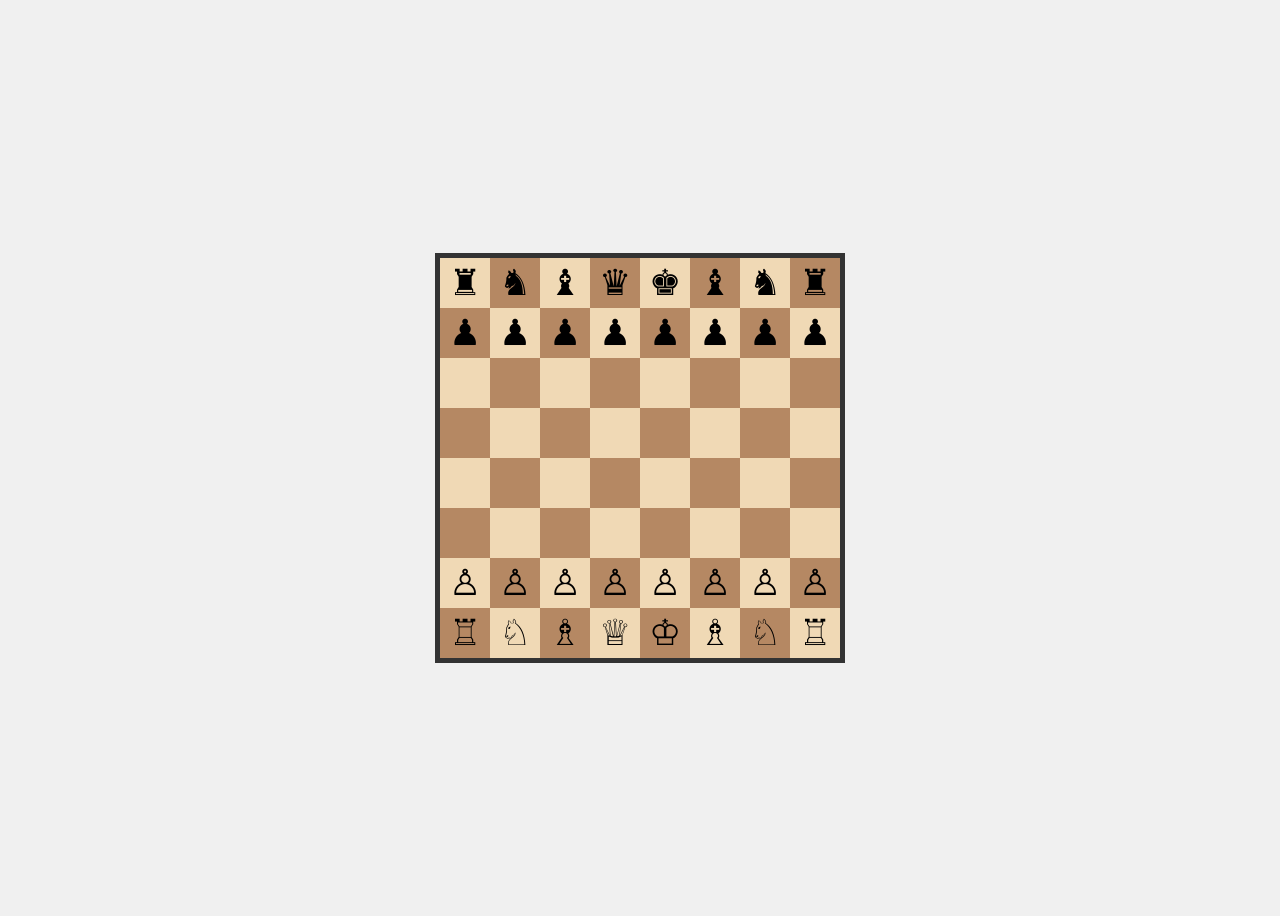
<file: index.html>
<!DOCTYPE html>
<html lang="en">
<head>
    <meta charset="UTF-8">
    <meta name="viewport" content="width=device-width, initial-scale=1.0">
    <title>Chess Game</title>
    <link rel="stylesheet" href="style.css">
</head>
<body>
    <div id="board"></div>
    <script src="script.js"></script>
</body>
</html>
</file>
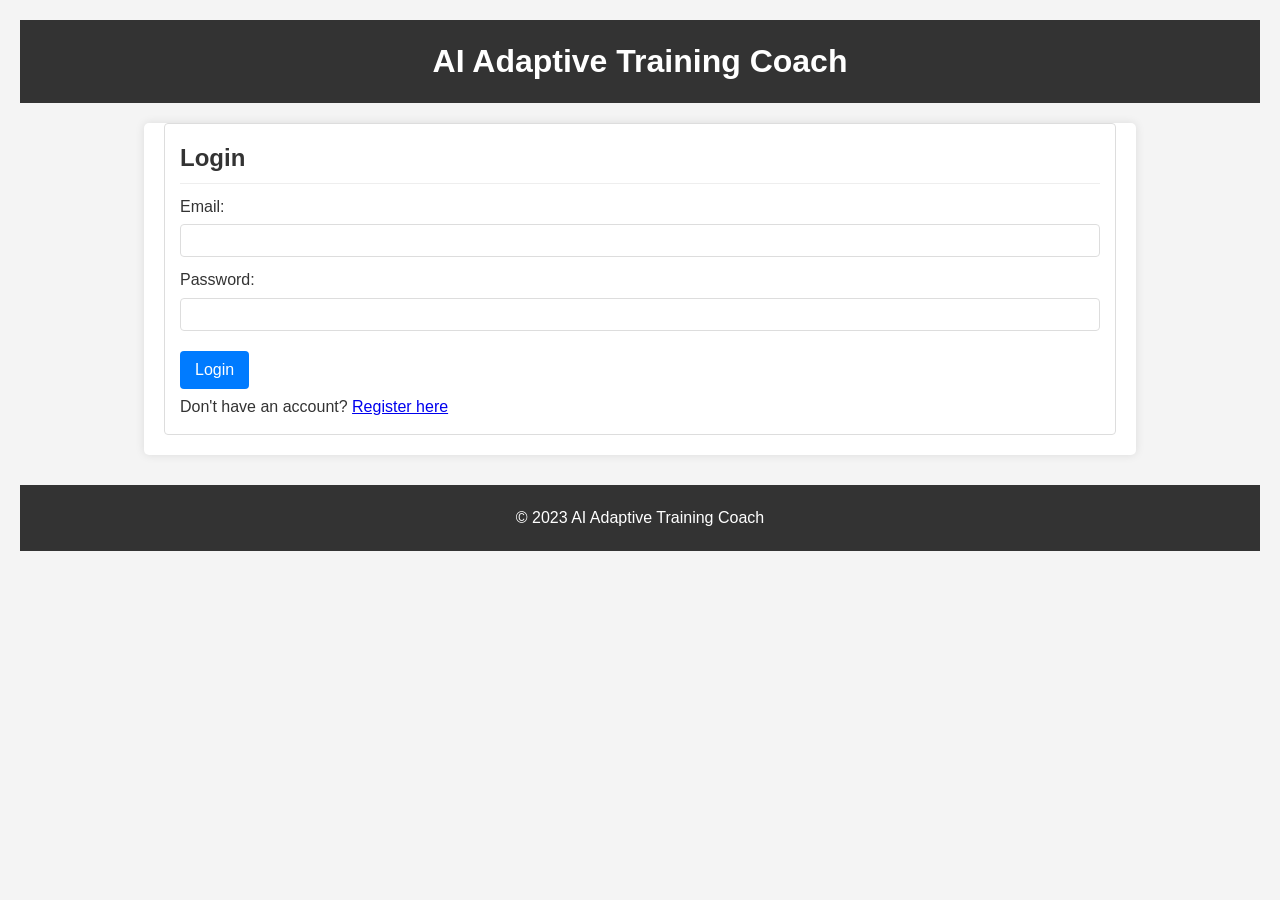
<file: frontend/index.html>
<!DOCTYPE html>
<html lang="en">
<head>
    <meta charset="UTF-8">
    <meta name="viewport" content="width=device-width, initial-scale=1.0">
    <title>AI Adaptive Training Coach</title>
    <link rel="stylesheet" href="css/style.css">
</head>
<body>
    <header>
        <h1>AI Adaptive Training Coach</h1>
    </header>

    <nav id="main-nav" class="hidden">
        <ul>
            <li><a href="#dashboard" data-page="dashboard">Dashboard</a></li>
            <li><a href="#courses" data-page="courses">Browse Courses (Placeholder)</a></li>
            <li><a href="#progress" data-page="my_progress">My Progress</a></li>
            <li><a href="#profile" data-page="profile">Profile (Placeholder)</a></li>
            <li><a href="#" id="logout-link">Logout</a></li>
        </ul>
    </nav>

    <main id="app-content" class="container">
        <!-- Content will be loaded here by JavaScript -->
        <p>Loading...</p>
    </main>

    <footer>
        <p>&copy; 2023 AI Adaptive Training Coach</p>
    </footer>

    <!-- Page templates (hidden by default, loaded by JS) -->
    <template id="login-template">
        <section id="login-page">
            <h2>Login</h2>
            <form id="login-form">
                <div>
                    <label for="login-email">Email:</label>
                    <input type="email" id="login-email" required>
                </div>
                <div>
                    <label for="login-password">Password:</label>
                    <input type="password" id="login-password" required>
                </div>
                <button type="submit">Login</button>
                <p class="error-message" id="login-error"></p>
            </form>
            <p>Don't have an account? <a href="#register" data-page="register">Register here</a></p>
        </section>
    </template>

    <template id="register-template">
        <section id="register-page">
            <h2>Register</h2>
            <form id="register-form">
                <div>
                    <label for="register-firstname">First Name:</label>
                    <input type="text" id="register-firstname" required>
                </div>
                <div>
                    <label for="register-lastname">Last Name:</label>
                    <input type="text" id="register-lastname" required>
                </div>
                <div>
                    <label for="register-email">Email:</label>
                    <input type="email" id="register-email" required>
                </div>
                <div>
                    <label for="register-password">Password:</label>
                    <input type="password" id="register-password" required>
                </div>
                <button type="submit">Register</button>
                <p class="error-message" id="register-error"></p>
            </form>
            <p>Already have an account? <a href="#login" data-page="login">Login here</a></p>
        </section>
    </template>

    <template id="onboarding-template">
        <section id="onboarding-page">
            <h2>Welcome! Let's set up your profile.</h2>
            <form id="onboarding-form">
                <p>What are your initial learning interests? (Select 1-2)</p>
                <div id="onboarding-interests-list">
                    <!-- Interests will be populated by JS or hardcoded for MVP -->
                    <div><input type="checkbox" id="interest1" name="interest" value="Python Programming"><label for="interest1">Python Programming</label></div>
                    <div><input type="checkbox" id="interest2" name="interest" value="Data Analysis"><label for="interest2">Data Analysis</label></div>
                    <div><input type="checkbox" id="interest3" name="interest" value="Communication Skills"><label for="interest3">Communication Skills</label></div>
                    <div><input type="checkbox" id="interest4" name="interest" value="Project Management"><label for="interest4">Project Management</label></div>
                </div>
                <button type="submit">Complete Setup</button>
            </form>
        </section>
    </template>

    <template id="dashboard-template">
        <section id="dashboard-page">
            <h2>Dashboard</h2>
            <div id="recommended-courses">
                <h3>Recommended Courses</h3>
                <div id="recommended-list" class="item-list">
                    <!-- Recommended courses will be rendered here by ui_render.js -->
                    <p>Loading recommendations...</p>
                </div>
            </div>
            <div id="my-learning">
                <h3>My Learning (In Progress)</h3>
                <div id="mylearning-list" class="item-list">
                    <!-- In-progress courses will be rendered here -->
                    <p>No courses in progress.</p>
                </div>
            </div>
        </section>
    </template>

    <template id="course-detail-template">
        <section id="course-detail-page">
            <h2 id="course-detail-title">Course Title</h2>
            <p id="course-detail-description">Course description...</p>
            <button id="start-resume-course-btn">Start Course</button>
            <h3>Modules & Lessons</h3>
            <div id="course-modules-list">
                <!-- Modules and lessons will be rendered here -->
            </div>
        </section>
    </template>

    <template id="lesson-view-template">
        <section id="lesson-view-page">
            <h2 id="lesson-title">Lesson Title</h2>
            <div id="lesson-content-area">
                <p>Lesson content (text, video placeholder) goes here...</p>
            </div>
            <button id="prev-lesson-btn" class="secondary">Previous Lesson</button>
            <button id="next-lesson-btn-or-quiz">Next (Placeholder)</button>
        </section>
    </template>

    <template id="quiz-view-template">
        <section id="quiz-view-page">
            <h2 id="quiz-title">Quiz Title</h2>
            <p id="quiz-progress-indicator">Question X of Y</p>
            <div id="quiz-questions-container">
                <!-- Questions will be rendered here -->
            </div>
            <button id="submit-quiz-btn">Submit Quiz</button>
        </section>
    </template>

    <template id="quiz-results-template">
        <section id="quiz-results-page">
            <h2>Quiz Results</h2>
            <p id="quiz-score">Your Score: X%</p>
            <p id="quiz-feedback-message">Feedback message here...</p>
            <button id="quiz-results-next-action-btn">Next Lesson</button>
        </section>
    </template>

    <template id="my-progress-template">
        <section id="my-progress-page">
            <h2>My Learning Progress</h2>
            <h3>In Progress</h3>
            <div id="my-progress-inprogress-list" class="item-list">
                <!-- In-progress courses with status -->
                <p>No courses currently in progress.</p>
            </div>
            <h3>Completed</h3>
            <div id="my-progress-completed-list" class="item-list">
                <!-- Completed courses with dates -->
                <p>No courses completed yet.</p>
            </div>
        </section>
    </template>

    <!-- Placeholder for other pages like "Browse Courses", "Profile" -->
    <template id="courses-template">
        <section><h2>Browse Courses</h2><p>Course listing will be here.</p></section>
    </template>
    <template id="profile-template">
        <section><h2>User Profile</h2><p>User profile details and settings.</p></section>
    </template>


    <!-- JavaScript files -->
    <script src="js/api.js"></script>
    <script src="js/auth.js"></script>
    <script src="js/ui_render.js"></script>
    <script src="js/main.js"></script>
</body>
</html>
</file>
<file: style.css>
body {
    display: flex;
    justify-content: center;
    align-items: center;
    height: 100vh;
    background-color: #f0f0f0;
}

#board {
    display: grid;
    grid-template-columns: repeat(8, 50px);
    grid-template-rows: repeat(8, 50px);
    width: 400px;
    height: 400px;
    border: 5px solid #333;
}

.square {
    width: 50px;
    height: 50px;
    display: flex;
    justify-content: center;
    align-items: center;
    font-size: 36px;
}

.white {
    background-color: #f0d9b5;
}

.black {
    background-color: #b58863;
}
</file>
<file: frontend/css/style.css>
/* Basic Reset */
* {
    margin: 0;
    padding: 0;
    box-sizing: border-box;
}

body {
    font-family: Arial, sans-serif;
    line-height: 1.6;
    background-color: #f4f4f4;
    color: #333;
    padding: 20px;
}

header {
    background: #333;
    color: #fff;
    padding: 1rem 0;
    text-align: center;
    margin-bottom: 20px;
}

header h1 {
    margin-bottom: 0;
}

nav ul {
    list-style-type: none;
    padding: 10px 0;
    text-align: center;
    background: #444;
    margin-bottom: 20px;
}

nav ul li {
    display: inline;
    margin-right: 15px;
}

nav ul li a {
    color: #fff;
    text-decoration: none;
    padding: 5px 10px;
}

nav ul li a:hover {
    background: #555;
    border-radius: 4px;
}

.container {
    width: 80%;
    margin: auto;
    overflow: hidden;
    padding: 0 20px;
}

main {
    background: #fff;
    padding: 20px;
    border-radius: 5px;
    box-shadow: 0 0 10px rgba(0,0,0,0.1);
}

section {
    margin-bottom: 20px;
    padding: 15px;
    border: 1px solid #ddd;
    border-radius: 4px;
    background-color: #fff;
}

section h2 {
    color: #333;
    margin-bottom: 10px;
    border-bottom: 1px solid #eee;
    padding-bottom: 5px;
}

/* Forms */
form div {
    margin-bottom: 10px;
}

form label {
    display: block;
    margin-bottom: 5px;
}

form input[type="text"],
form input[type="email"],
form input[type="password"],
form textarea,
form select {
    width: 100%;
    padding: 8px;
    border: 1px solid #ddd;
    border-radius: 4px;
}

button, .button {
    display: inline-block;
    background: #007bff;
    color: #fff;
    padding: 10px 15px;
    border: none;
    border-radius: 4px;
    cursor: pointer;
    text-decoration: none;
    font-size: 1em;
    margin-top: 10px;
}

button:hover, .button:hover {
    background: #0056b3;
}

button.secondary, .button.secondary {
    background: #6c757d;
}
button.secondary:hover, .button.secondary:hover {
    background: #545b62;
}


/* Lists */
ul.item-list {
    list-style: none;
}

ul.item-list li {
    padding: 10px;
    border-bottom: 1px #eee solid;
}

ul.item-list li:last-child {
    border-bottom: none;
}

ul.item-list li h3 {
    margin-bottom: 5px;
}
ul.item-list li p {
    font-size: 0.9em;
    color: #555;
}
ul.item-list li button, ul.item-list li .button {
    margin-top: 5px;
    padding: 5px 10px;
    font-size: 0.9em;
}


/* Specific Sections */
#recommended-list .course-item,
#mylearning-list .course-item,
#my-progress-inprogress-list .course-item,
#my-progress-completed-list .course-item {
    background: #f9f9f9;
    padding: 10px;
    margin-bottom: 10px;
    border-radius: 4px;
    border: 1px solid #eee;
}

#quiz-questions-container .question {
    margin-bottom: 15px;
    padding: 10px;
    border: 1px solid #e0e0e0;
    border-radius: 3px;
}
#quiz-questions-container .question label {
    display: block;
    margin: 5px 0;
}


/* Responsive Meta Tag (handled in HTML) */
/* Basic responsiveness */
@media (max-width: 768px) {
    .container {
        width: 95%;
    }

    nav ul li {
        display: block;
        margin-bottom: 5px;
        text-align: center;
    }
    nav ul li a {
        display: block;
    }
}

/* Utility Classes */
.hidden {
    display: none !important;
}

.error-message {
    color: red;
    font-size: 0.9em;
    margin-top: 5px;
}

.success-message {
    color: green;
    font-size: 0.9em;
    margin-top: 5px;
}

/* Footer (Optional) */
footer {
    text-align: center;
    margin-top: 30px;
    padding: 20px;
    background: #333;
    color: #fff;
}
</file>
